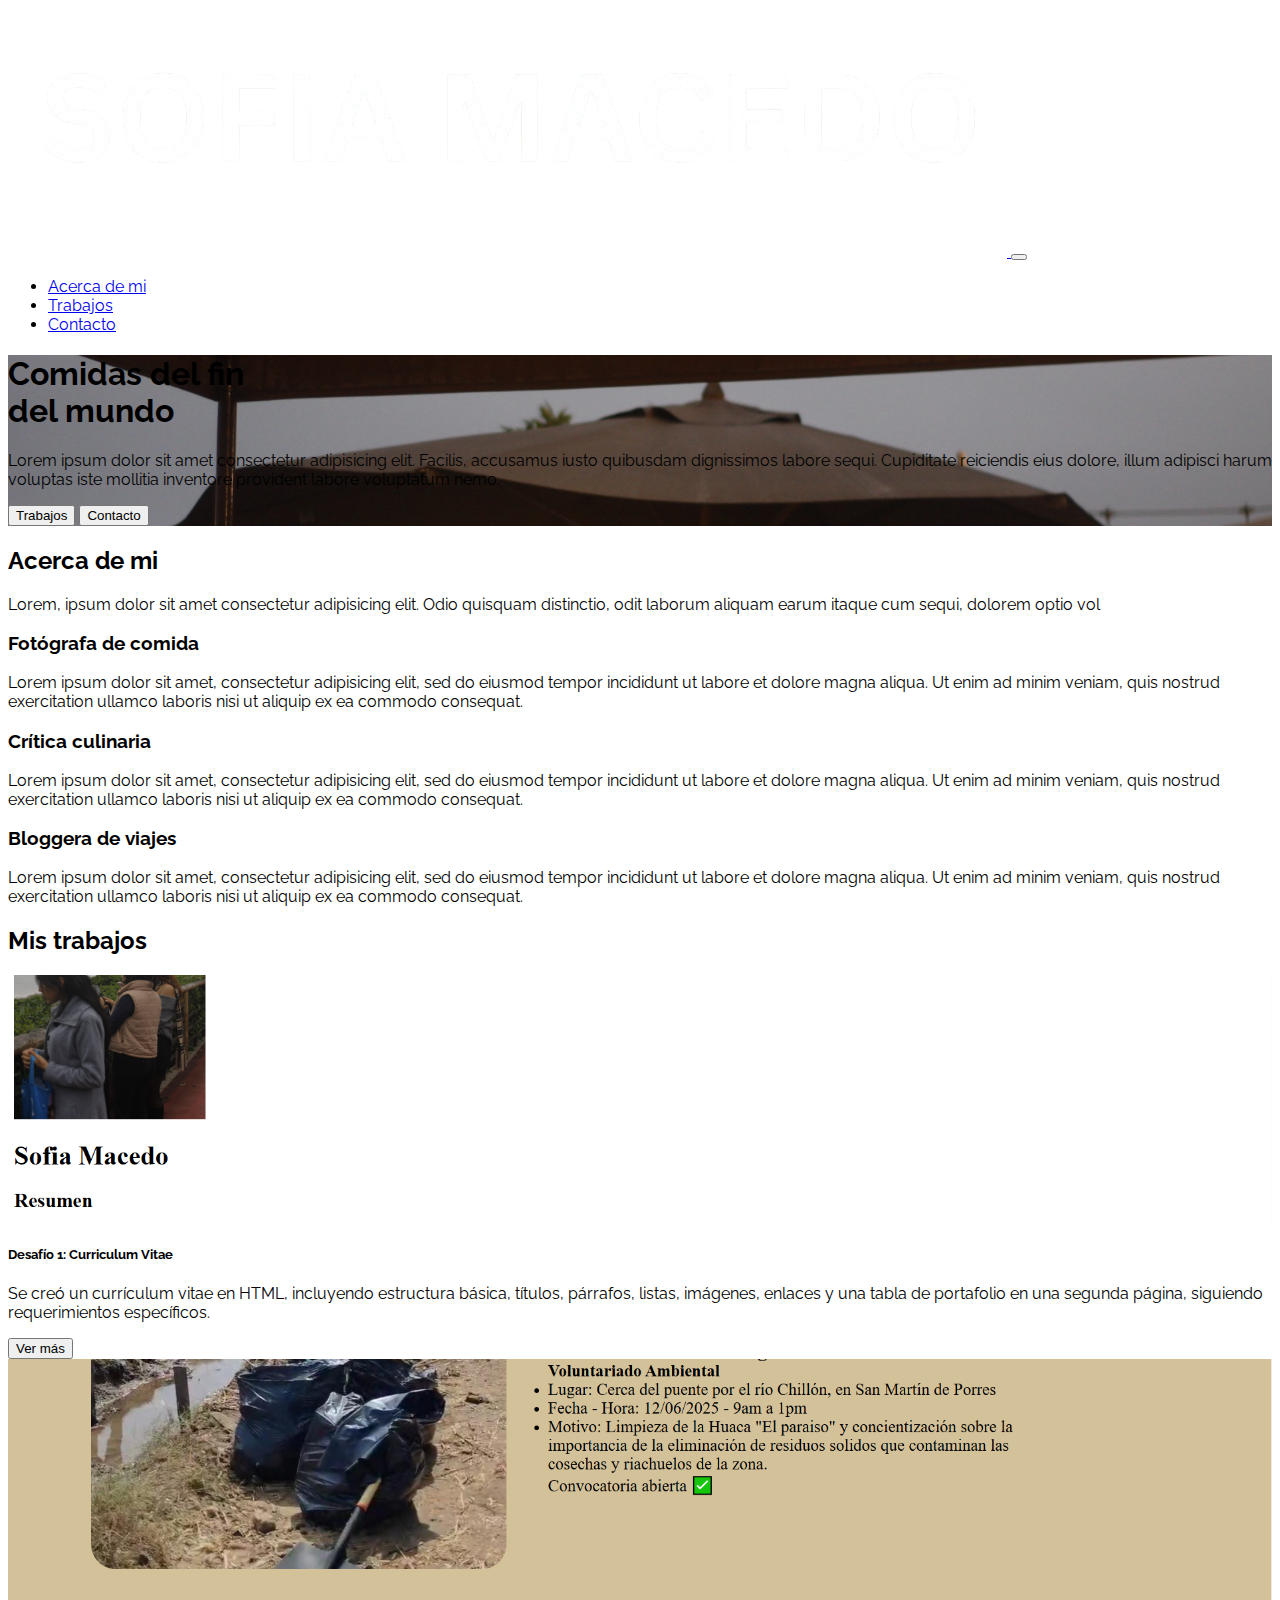
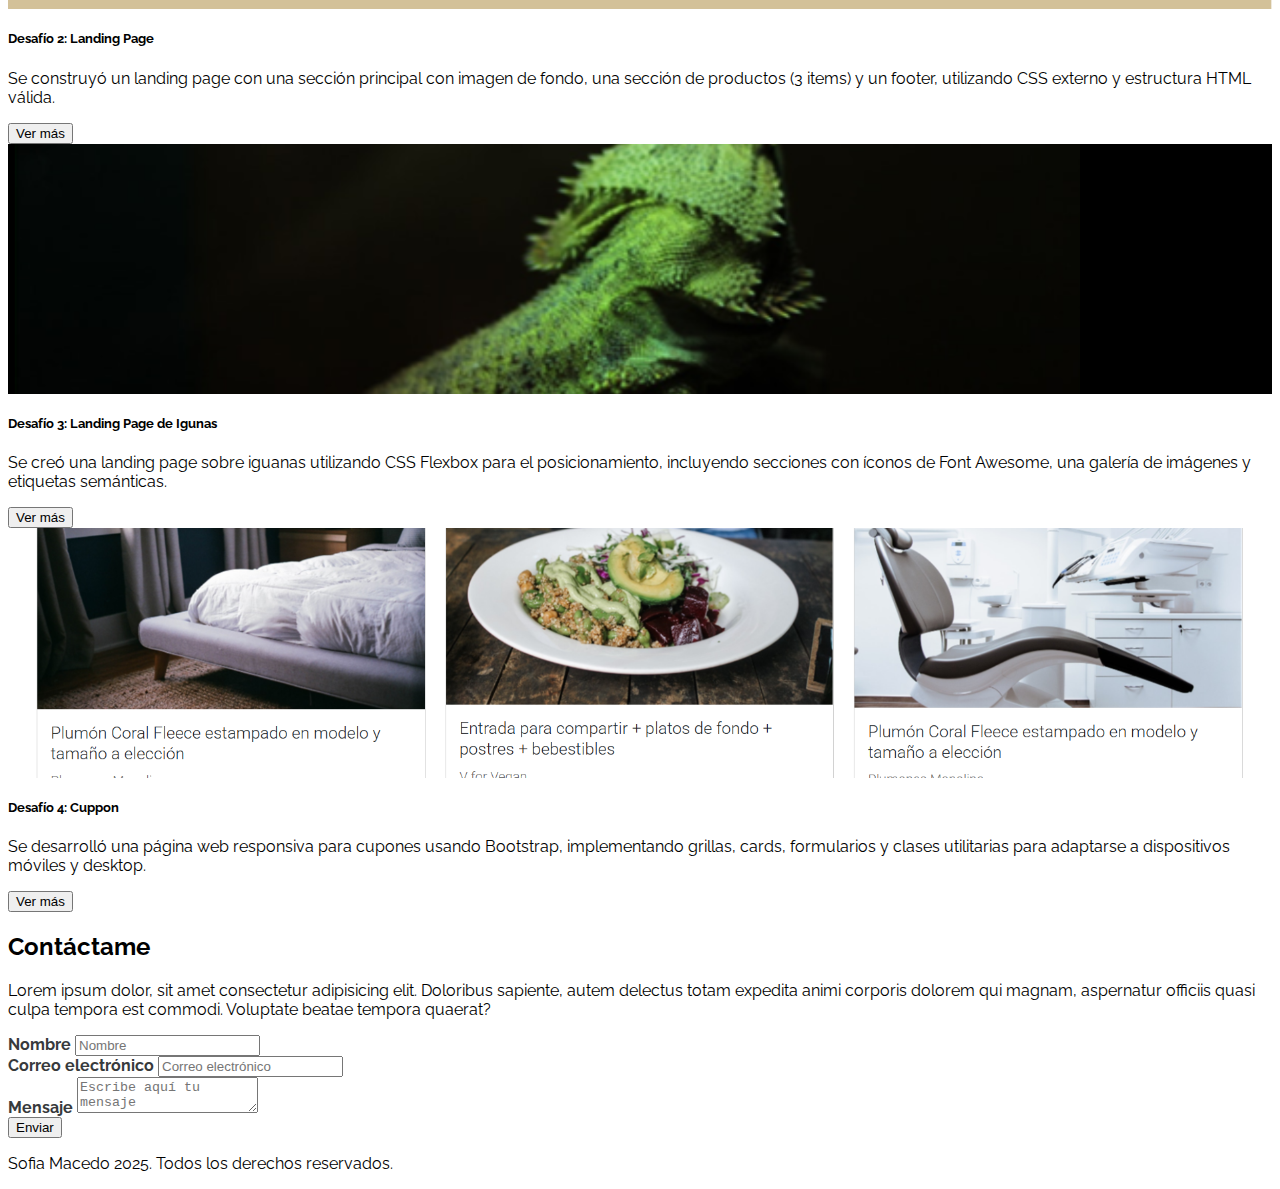
<file: index.html>
<!DOCTYPE html>
<html lang="en">

<head>
    <meta charset="UTF-8">
    <meta http-equiv="X-UA-Compatible" content="IE=edge">
    <meta name="viewport" content="width=device-width, initial-scale=1.0">
    <link rel="preconnect" href="https://fonts.googleapis.com">
    <link rel="preconnect" href="https://fonts.gstatic.com" crossorigin>
    <link href="https://fonts.googleapis.com/css2?family=Raleway:wght@400;700&display=swap" rel="stylesheet">
    <link href="https://cdn.jsdelivr.net/npm/bootstrap@5.1.3/dist/css/bootstrap.min.css" rel="stylesheet"
        integrity="sha384-1BmE4kWBq78iYhFldvKuhfTAU6auU8tT94WrHftjDbrCEXSU1oBoqyl2QvZ6jIW3" crossorigin="anonymous">
    <title>Sofia Macedo</title>
    <link rel="stylesheet" href="https://cdnjs.cloudflare.com/ajax/libs/font-awesome/5.9.0/css/all.min.css"
        integrity="sha512-q3eWabyZPc1XTCmF+8/LuE1ozpg5xxn7iO89yfSOd5/oKvyqLngoNGsx8jq92Y8eXJ/IRxQbEC+FGSYxtk2oiw=="
        crossorigin="anonymous" referrerpolicy="no-referrer" />
    <link rel="stylesheet" href="assets/css/estilos.css">
</head>

<body>
    <nav class="navbar navbar-expand-lg navbar-dark bg-dark fixed-top">
        <div class="container">
            <a class="navbar-brand" href="#">
                <img src="assets/img/logo.png" class="img-fluid">
            </a>
            <button class="navbar-toggler" type="button" data-bs-toggle="collapse"
                aria-controls="navbarSupportedContent" aria-expanded="false" aria-label="Toggle navigation">
                <span class="navbar-toggler-icon"></span>
            </button>
            <div class="collapse navbar-collapse" id="navbarSupportedContent">
                <ul class="navbar-nav ms-auto mb-2 mb-lg-0 fs-5">
                    <li class="nav-item">
                        <a class="nav-link" href="#">Acerca de mi</a>
                    </li>
                    <li class="nav-item">
                        <a class="nav-link" href="#">Trabajos</a>
                    </li>
                    <li class="nav-item">
                        <a class="nav-link" href="#">Contacto</a>
                    </li>

                </ul>

            </div>
        </div>
    </nav>

    <header id="Hero-Section" class="text-light text-end py-5 mt-5">
        <div class="container">
            <div class="ms-auto col-12 col-md-7 ">
                <h1 class="display-1 fw-bold my-5">
                    Comidas del fin <br> del mundo
                </h1>
                <p class="my-5">
                    Lorem ipsum dolor sit amet consectetur adipisicing elit. Facilis, accusamus iusto quibusdam
                    dignissimos labore sequi. Cupiditate reiciendis eius dolore, illum adipisci harum voluptas iste
                    mollitia inventore provident labore voluptatum nemo.
                </p>
                <div class="mb-5 pb-5">
                    <button class="btn btn-lg btn-outline-info text-light me-4">Trabajos</button>
                    <button class="btn btn-lg btn-info text-light">Contacto</button>
                </div>
            </div>
        </div>
    </header>


    <section id="Acerca-de-mi" class="container text-center my-5">


        <h2 class="display-3 fw-bold my-4">Acerca de mi</h2>

        <p class="my-4">
            Lorem, ipsum dolor sit amet consectetur adipisicing elit. Odio quisquam distinctio, odit laborum aliquam
            earum itaque cum sequi, dolorem optio vol
        </p>


        <div class="row">
            <div class="col-12 col-md-4">
                <i class="fas fa-camera fa-3x my-3"></i>
                <h3 class="my-3 fw-bold">Fotógrafa de comida</h3>
                <p class="my-3">
                    Lorem ipsum dolor sit amet, consectetur adipisicing elit, sed do
                    eiusmod tempor incididunt ut labore et dolore magna aliqua. Ut enim
                    ad minim veniam, quis nostrud exercitation ullamco laboris nisi ut
                    aliquip ex ea commodo consequat.
                </p>
            </div>
            <div class="col-12 col-md-4">
                <i class="fas fa-bullhorn fa-3x my-3"></i>
                <h3 class="my-3 fw-bold">Crítica culinaria</h3>
                <p class="my-3">
                    Lorem ipsum dolor sit amet, consectetur adipisicing elit, sed do
                    eiusmod tempor incididunt ut labore et dolore magna aliqua. Ut enim
                    ad minim veniam, quis nostrud exercitation ullamco laboris nisi ut
                    aliquip ex ea commodo consequat.
                </p>
            </div>
            <div class="col-12 col-md-4">
                <i class="far fa-map fa-3x my-3"></i>
                <h3 class="my-3 fw-bold">Bloggera de viajes</h3>
                <p class="my-3">
                    Lorem ipsum dolor sit amet, consectetur adipisicing elit, sed do
                    eiusmod tempor incididunt ut labore et dolore magna aliqua. Ut enim
                    ad minim veniam, quis nostrud exercitation ullamco laboris nisi ut
                    aliquip ex ea commodo consequat.
                </p>
            </div>
        </div>
    </section>


    <section id="Mis-trabajos" class="my-5 p-5 bg-info">

        <h2 class="display-4 fw-bold text-center text-light mb-3">Mis trabajos</h2>

        <div class="row">
            <div class="col-12 col-sm-4 py-2">
                <div class="card">
                    <div class="image-top" style="background-image: url(assets/img/card-1.png)"></div>
                    <div class="card-body">
                        <h5 class="card-title fw-bold">Desafío 1: Curriculum Vitae</h5>
                        <p class="card-text">
                            Se creó un currículum vitae en HTML, incluyendo estructura básica, títulos, párrafos, 
                            listas, imágenes, enlaces y una tabla de portafolio en una segunda página, siguiendo 
                            requerimientos específicos.
                        </p>

                        <a href="#">
                            <button type="button" class="btn btn-outline-info">
                                Ver más
                            </button>
                        </a>
                    </div>
                </div>
            </div>
            <div class="col-12 col-sm-4 py-2">
                <div class="card">
                    <div class="image-top" style="background-image: url(assets/img/card-2.png)"></div>
                    <div class="card-body">
                        <h5 class="card-title fw-bold">Desafío 2: Landing Page</h5>
                        <p class="card-text">
                            Se construyó un landing page con una sección principal con imagen de fondo, una 
                            sección de productos (3 items) y un footer, utilizando CSS externo y estructura HTML válida.
                        </p>
                        <button type="button" class="btn btn-outline-info">
                            Ver más
                        </button>
                    </div>
                </div>
            </div>
            <div class="col-12 col-sm-4 py-2">
                <div class="card">
                    <div class="image-top" style="background-image: url(assets/img/card-3.png)"></div>
                    <div class="card-body">
                        <h5 class="card-title fw-bold">Desafío 3: Landing Page de Igunas</h5>
                        <p class="card-text">
                            Se creó una landing page sobre iguanas utilizando CSS Flexbox para el posicionamiento, 
                            incluyendo secciones con íconos de Font Awesome, una galería de imágenes y etiquetas semánticas.
                        </p>
                        <button type="button" class="btn btn-outline-info">
                            Ver más
                        </button>
                    </div>
                </div>
            </div>

            <div class="col-12 col-sm-4 py-2">
                <div class="card">
                    <div class="image-top" style="background-image: url(assets/img/card-4.png)"></div>
                    <div class="card-body">
                        <h5 class="card-title fw-bold">Desafío 4: Cuppon</h5>
                        <p class="card-text">
                            Se desarrolló una página web responsiva para cupones usando Bootstrap, implementando 
                            grillas, cards, formularios y clases utilitarias para adaptarse a dispositivos móviles y desktop.
                        </p>
                        <button type="button" class="btn btn-outline-info">
                            Ver más
                        </button>
                    </div>
                </div>
            </div>
        </div>

    </section>



    <section id="Contacto" class="container my-5">

        <h2 class="display-4 fw-bold text-center my-4">Contáctame</h2>

        <p class="text-center my-4 d-none d-md-block">Lorem ipsum dolor, sit amet consectetur adipisicing elit.
            Doloribus
            sapiente, autem delectus totam expedita
            animi corporis dolorem qui magnam, aspernatur officiis quasi culpa tempora est commodi. Voluptate beatae
            tempora quaerat?</p>

        <form>


            <div class="form-group mb-4">
                <label class="mb-2">Nombre</label>
                <input class="form-control" placeholder="Nombre">
            </div>

            <div class="form-group mb-4">
                <label class="mb-2">Correo electrónico</label>
                <input class="form-control" placeholder="Correo electrónico" />
            </div>


            <div class="form-group">
                <label class="mb-2">Mensaje</label>
                <textarea class="form-control" placeholder="Escribe aquí tu mensaje"></textarea>
            </div>

            <div class="my-3 text-end">
                <button class="btn btn-info text-light">Enviar</button>
            </div>



        </form>

    </section>



    <footer class="bg-dark text-center text-light p-4">
        <p class="mb-0">Sofia Macedo 2025. Todos los derechos reservados.</p>
    </footer>


    <script src="https://cdn.jsdelivr.net/npm/bootstrap@5.1.3/dist/js/bootstrap.bundle.min.js"
        integrity="sha384-ka7Sk0Gln4gmtz2MlQnikT1wXgYsOg+OMhuP+IlRH9sENBO0LRn5q+8nbTov4+1p"
        crossorigin="anonymous"></script>
</body>

</html>
</file>
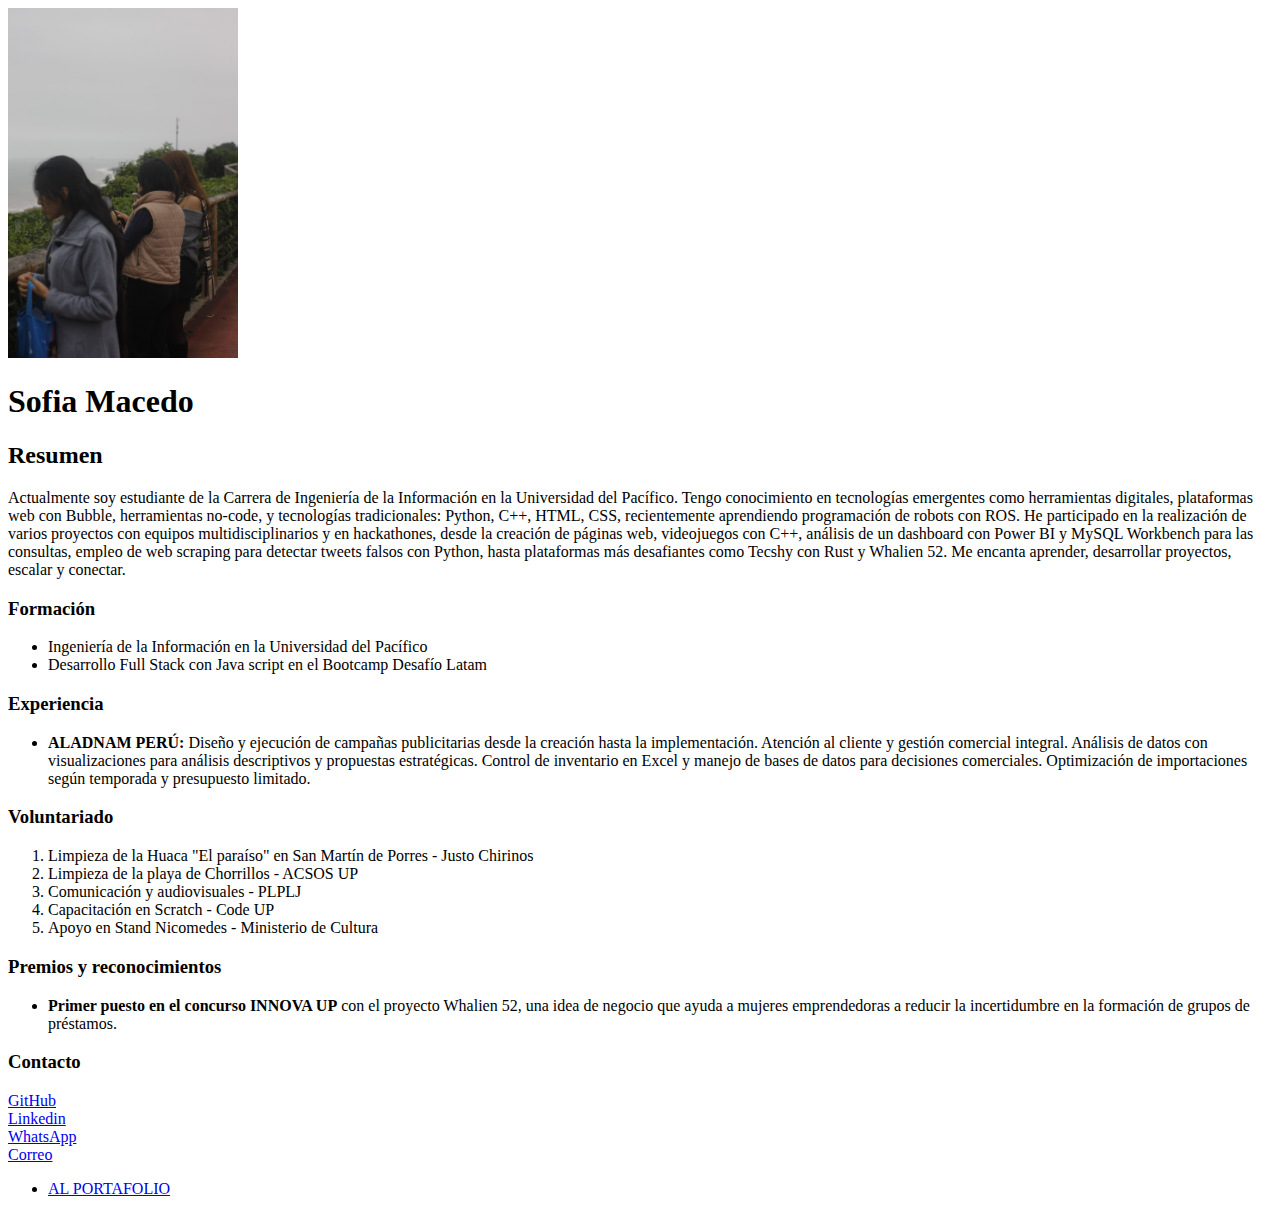
<file: 1.CurriculumVitae/index.html>
<!DOCTYPE html>
<html lang="en">
<head>
    <meta charset="UTF-8">
    <meta name="viewport" content="width=device-width, initial-scale=1.0">
    <title>CurriculumVitae</title>
</head>
<body>
    <header>

    </header>

    <main>
        <img src="./img/img1.jfif" alt="FotoPersonal" width="230" height="350">
        <h1>Sofia Macedo</h1>
        <h2>Resumen</h2>
        <p>
           Actualmente soy estudiante de la Carrera de Ingeniería de la Información en la Universidad del Pacífico. 
           Tengo conocimiento en tecnologías emergentes como herramientas digitales, plataformas web con Bubble, 
           herramientas no-code, y tecnologías tradicionales: Python, C++, HTML, CSS, recientemente aprendiendo programación 
           de robots con ROS. He participado en la realización de varios proyectos con equipos multidisciplinarios y en hackathones, 
           desde la creación de páginas web, videojuegos con C++, análisis de un dashboard con Power BI y MySQL Workbench para las 
           consultas, empleo de web scraping para detectar tweets falsos con Python, hasta plataformas 
           más desafiantes como Tecshy con Rust y Whalien 52. Me encanta aprender, desarrollar proyectos, escalar y conectar.
        </p>
        <h3>Formación</h3>
        <ul>
            <li>Ingeniería de la Información en la Universidad del Pacífico</li>
            <li>Desarrollo Full Stack con Java script en el Bootcamp Desafío Latam</li>
        </ul>
        <h3>Experiencia</h3>
        <ul>
            <li>
                <strong>ALADNAM PERÚ:</strong>
                Diseño y ejecución de campañas publicitarias desde 
                la creación hasta la implementación. Atención al cliente y gestión comercial integral. Análisis de datos con visualizaciones para análisis descriptivos y propuestas estratégicas. Control de inventario en Excel y manejo de bases de datos para decisiones comerciales. Optimización de importaciones según temporada y presupuesto limitado.
            </li>
        </ul>
        <h3>Voluntariado</h3>
        <ol>
            <li>Limpieza de la Huaca "El paraíso" en San Martín de Porres - Justo Chirinos</li>
            <li>Limpieza de la playa de Chorrillos - ACSOS UP</li>
            <li>Comunicación y audiovisuales - PLPLJ</li>
            <li>Capacitación en Scratch - Code UP</li>
            <li>Apoyo en Stand Nicomedes - Ministerio de Cultura</li>
        </ol>
        <h3>Premios y reconocimientos</h3>
        <ul>
            <li>
                <strong>Primer puesto en el concurso INNOVA UP</strong>
                con el proyecto Whalien 52, una idea de negocio que ayuda a mujeres emprendedoras a reducir la incertidumbre en la formación de grupos de préstamos.
            </li>
        </ul>
    </main>

    <footer>
        <h3>Contacto</h3>
        <nav>
            <li><a href="https://github.com/">GitHub</a></li>
            <li><a href="https://www.linkedin.com/in/araceli-sofia-m-30b84b222/">Linkedin</a></li>
            <li><a href="https://WhatsApp.com">WhatsApp</a></li>
            <li><a href="https://gmail.com">Correo</a></li>
        </nav>

        <nav>
            <ul>
                <li><a href="./portafolio.html">AL PORTAFOLIO</a></li>
            </ul>
        </nav>
    </footer>
</body>
</html>
</file>
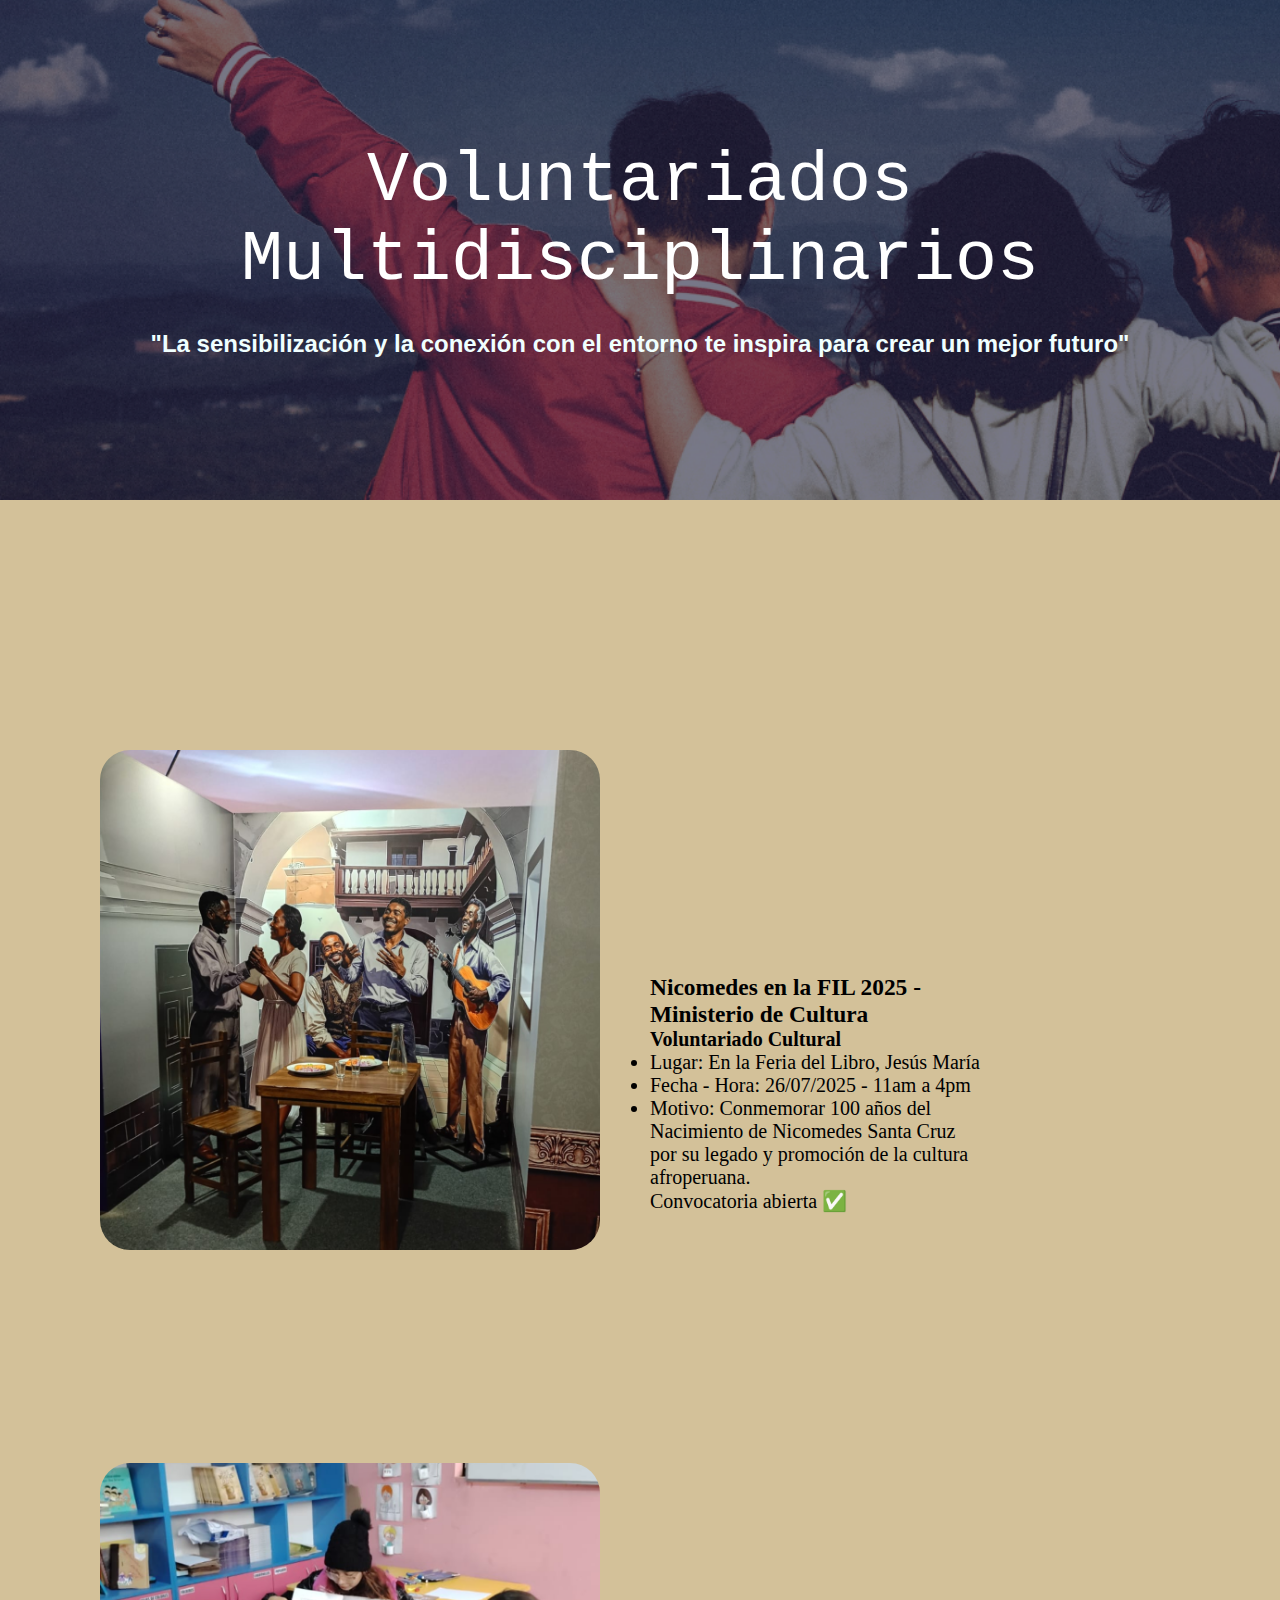
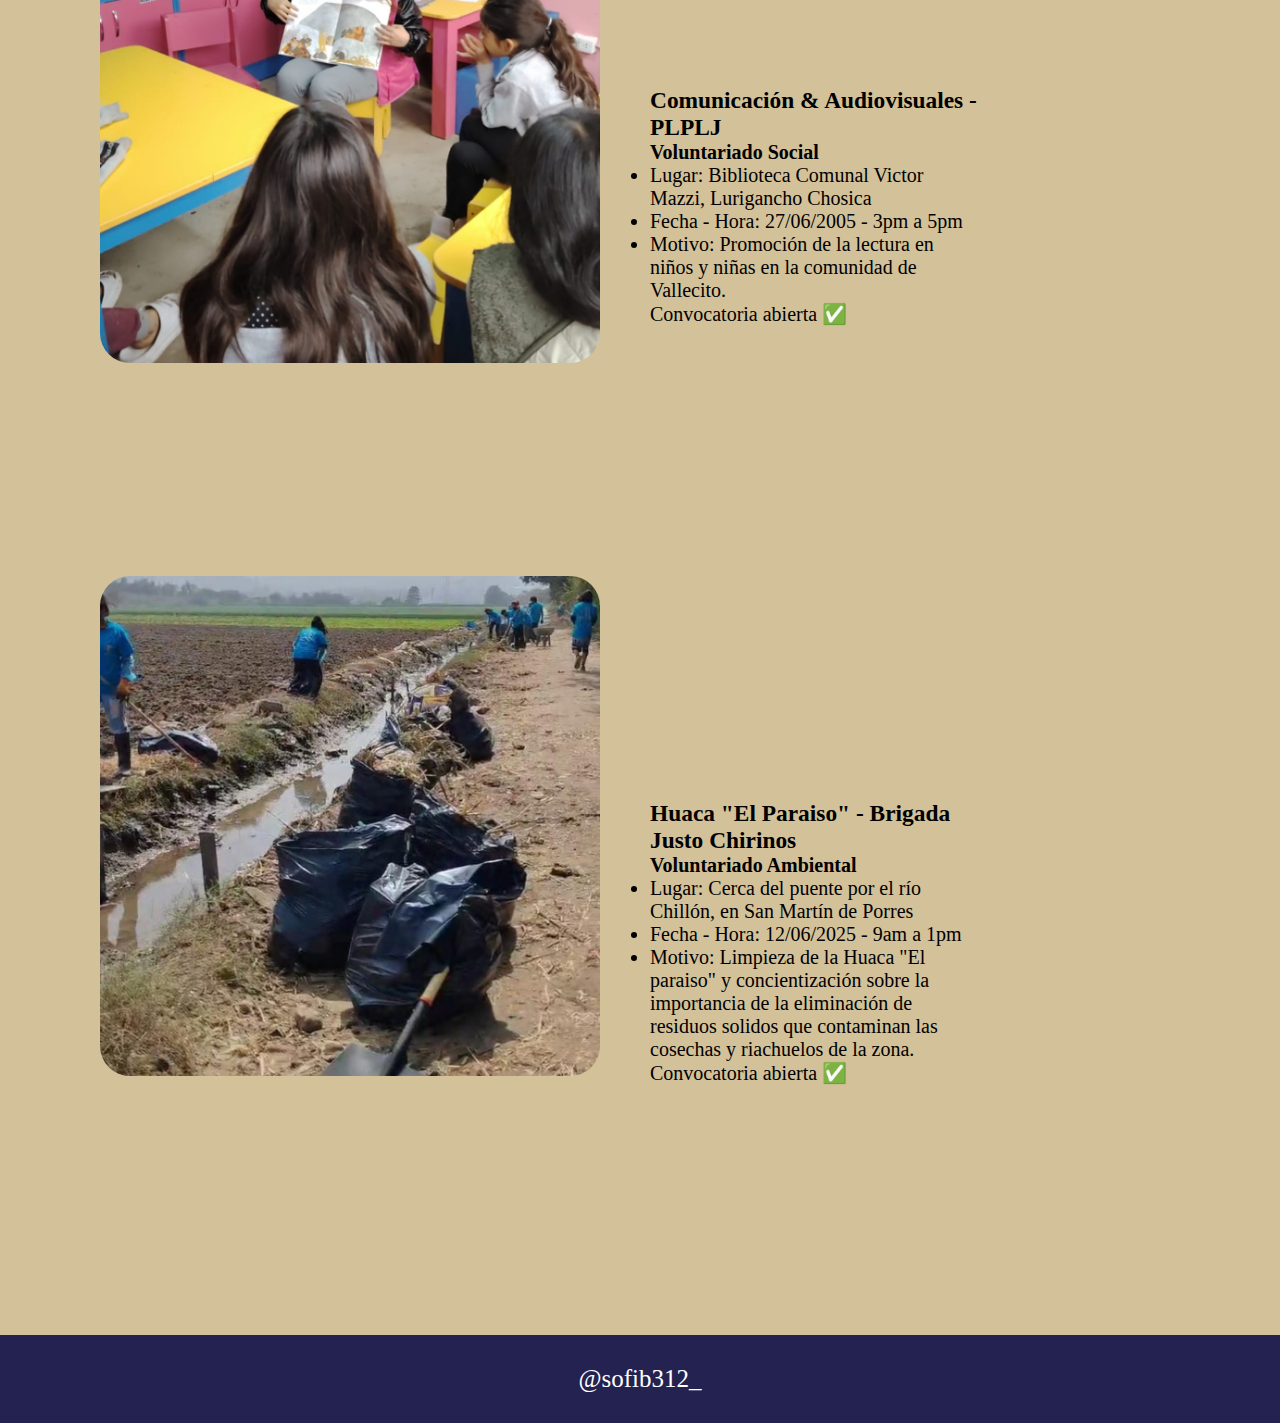
<file: 2. LandingPage/index.html>
<!DOCTYPE html>
<html lang="en">
<head>
    <meta charset="UTF-8">
    <meta name="viewport" content="width=device-width, initial-scale=1.0">
    <title>LandingPage</title>
    <link rel="stylesheet" href="./assets/css/index.css">
</head>

<body id="body-img">
    <header class="claseHeader"> <!---cabeza-->
        <div>
            <h1 class="tituloPrincipal">Voluntariados Multidisciplinarios</h1>
            <h2 class="subtitulo">"La sensibilización y la conexión con el entorno te inspira para crear un mejor futuro"</h2>
        </div>
    </header>

    <main> <!---cuerpo-->
        <div>

            <section>
                <div>
                    <img src="./assets/img/img1.png" alt="MinCultura"
                    weight="300" height="200" class="img1">
                </div>
                
                <div class="texto">
                    <h3><strong>Nicomedes en la FIL 2025 - Ministerio de Cultura</strong></h3>
                    <p> <strong>Voluntariado Cultural</strong></p>
                            <li>Lugar: En la Feria del Libro, Jesús María</li>
                            <li>Fecha - Hora: 26/07/2025 - 11am a 4pm</li>
                            <li>Motivo: Conmemorar 100 años del Nacimiento de Nicomedes
                                Santa Cruz por su legado y promoción de la cultura afroperuana.
                            </li>
                        <p>Convocatoria abierta ✅</p>
                </div>
            </section>
        </div>


        <div>
            <section>
                <div>
                    <img src="./assets/img/img2.png" alt="PLPLJ"
                    weight="300" height="200" class="img2">
                </div>
                
                <div class="texto">
                    <ul>
                        <h3><strong>Comunicación & Audiovisuales - PLPLJ</strong></h3>
                        <p> <strong>Voluntariado Social</strong></p>
                            <li>Lugar: Biblioteca Comunal Victor Mazzi, Lurigancho Chosica</li>
                            <li>Fecha - Hora: 27/06/2005 - 3pm a 5pm</li>
                            <li>Motivo: Promoción de la lectura en niños y niñas
                                en la comunidad de Vallecito.
                            </li>
                        <p>Convocatoria abierta ✅</p>
                    </ul> 
                </div>
            </section>
        </div>

        <div>
            <section>
            <div class="img">
                <img src="./assets/img/img3.png" alt="JustoChirinos"
                weight="200" height="200" class="img3">
            </div>
            
            <div class="texto">
                    <h3>Huaca "El Paraiso" - Brigada Justo Chirinos</h3>
                    <ul>
                        <p> <strong>Voluntariado Ambiental</strong></p>
                        <li>Lugar: Cerca del puente por el río Chillón, 
                            en San Martín de Porres</li>
                        <li>Fecha - Hora: 12/06/2025 - 9am a 1pm</li>
                        <li>Motivo: Limpieza de la Huaca "El paraiso" y 
                            concientización sobre la importancia de la
                            eliminación de residuos solidos que contaminan 
                            las cosechas y riachuelos de la zona.
                        </li>
                        <p>Convocatoria abierta ✅</p>
                    </ul>   
                </section>
            </div>
        </div>

    </main>

    <footer> <!---pie de página-->
        <p class="ins"><a target="_blank" href="https://www.instagram.com/sofib312_/">@sofib312_</a></p>
    </footer>
</body>

</html>
</file>
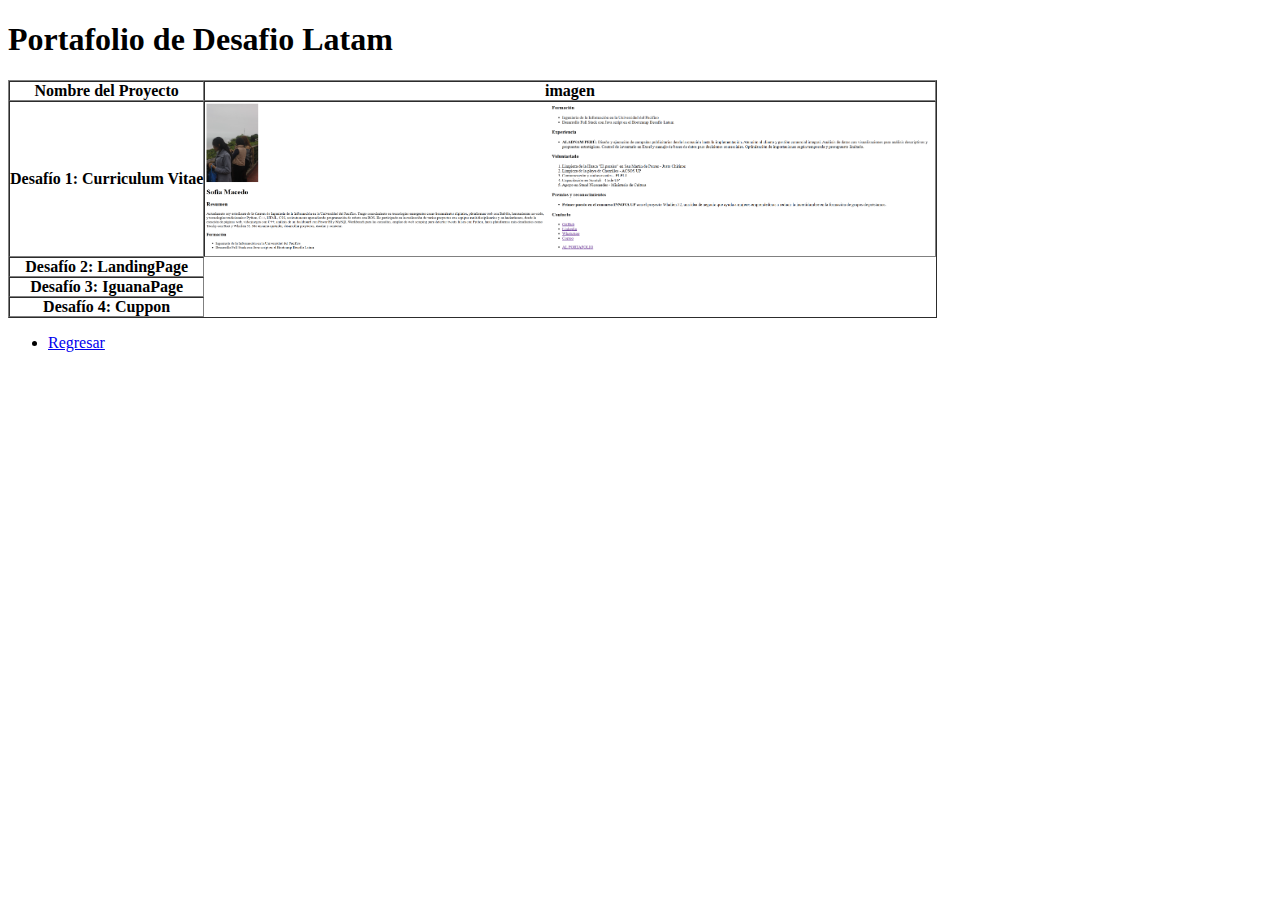
<file: 1.CurriculumVitae/portafolio.html>
<!DOCTYPE html>
<html lang="en">
<head>
    <meta charset="UTF-8">
    <meta name="viewport" content="width=device-width, initial-scale=1.0">
    <title>Portafolio</title>
</head>
<body>
    <header>

    </header>

    <main>
        <section>
            <h1>Portafolio de Desafio Latam</h1>
            <table border="1" cellpadding="!0" cellspacing="0">
                <thead>
                    <tr>
                        <th>Nombre del Proyecto</th>
                        <th>imagen</th>
                    </tr>
                </thead>

                <tbody>
                    <tr>
                        <th>
                            <strong>Desafío 1:</strong>
                            Curriculum Vitae
                        </th>
                        <th>
                            <img src="./img/img2.png" alt="img2" weidht="200" height="150">
                            <img src="./img/img3.png" alt="img3" weidht="200" height="150">
                        </th>
                    </tr>

                    <tr>
                        <th>
                            <strong>Desafío 2:</strong>
                            LandingPage
                        </th>
                    </tr>

                    <tr>
                        <th>
                            <strong>Desafío 3:</strong>
                            IguanaPage
                        </th>
                    </tr>

                    <tr>
                        <th>
                            <strong>Desafío 4:</strong>
                            Cuppon
                        </th>
                    </tr>
                </tbody>
            </table>
        </section>

        <nav>
            <ul>
                <li> <a href="./index.html">Regresar</a></li>
            </ul>
        </nav>
    </main>
  
    <footer>

    </footer>
</body>
</html>
</file>
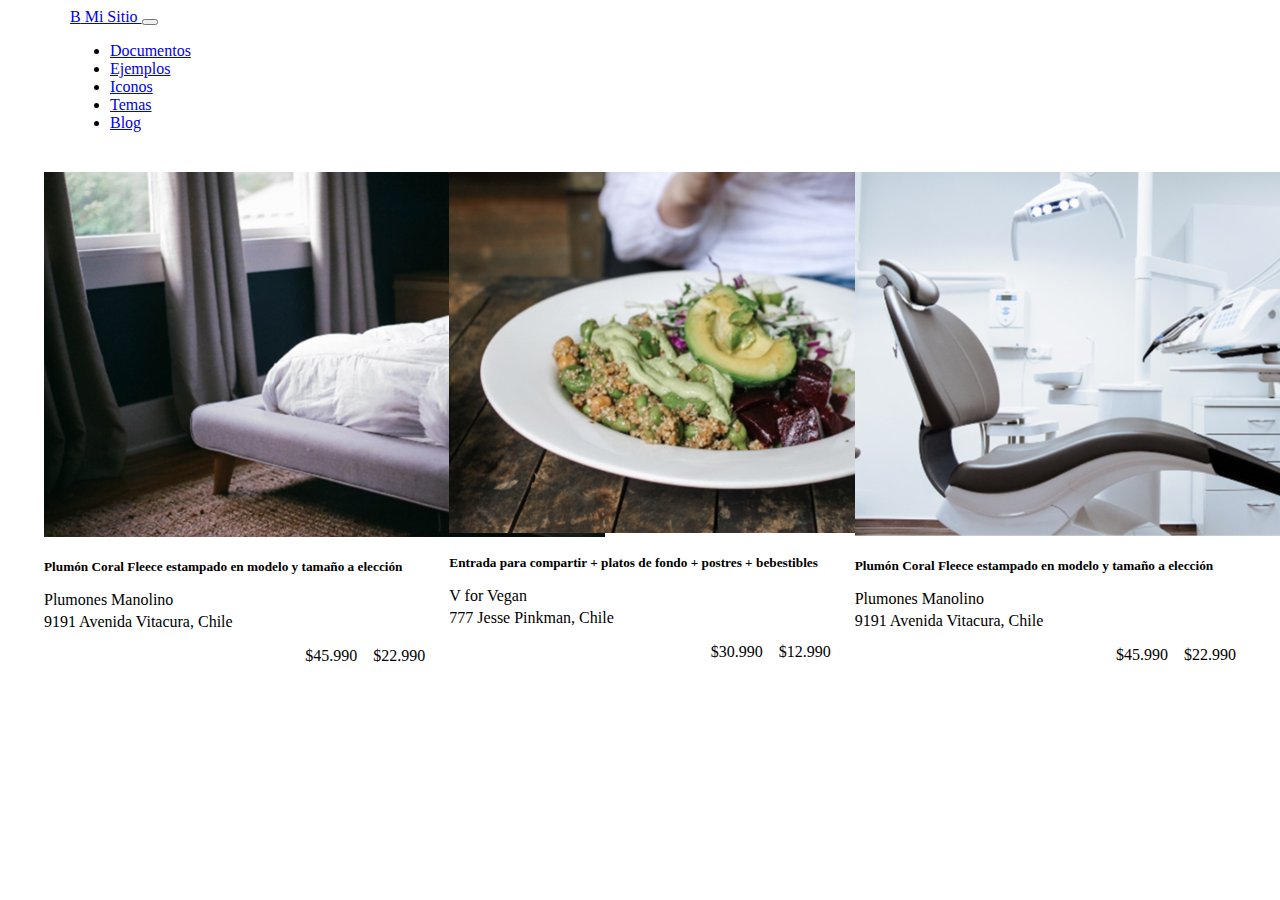
<file: 4.Cuppon/prueba1.htm>
<!DOCTYPE html>
<html lang="es">
<head>
    <meta charset="UTF-8">
    <meta name="viewport" content="width=device-width, initial-scale=1.0">
    <link href="https://cdn.jsdelivr.net/npm/bootstrap@5.3.7/dist/css/bootstrap.min.css" rel="stylesheet" integrity="sha384-LN+7fdVzj6u52u30Kp6M/trliBMCMKTyK833zpbD+pXdCLuTusPj697FH4R/5mcr" crossorigin="anonymous">
    <link rel="stylesheet" href="./bp-ac/css/bootstrap-grid.min.css">
    <link rel="stylesheet" href="./bp-ac/js/bootstrap.bundle.min.js">
    <title>prueba1</title>
</head>
<body>
    <nav class="navbar navbar-expand-lg custom-navbar" href="./bp-ac/css/bootstrap-grid.min.css">
        <div class="container">
            <!-- Logo/Brand -->
            <a class="navbar-brand" href="#">
                <span class="logo-icon">B</span>
                Mi Sitio
            </a>

            <!-- Botón hamburguesa para móvil -->
            <button class="navbar-toggler" type="button" data-bs-toggle="collapse" data-bs-target="#navbarNav" aria-controls="navbarNav" aria-expanded="false" aria-label="Toggle navigation">
                <span class="navbar-toggler-icon"></span>
            </button>

            <!-- Menú de navegación -->
            <div class="collapse navbar-collapse" id="navbarNav">
                <ul class="navbar-nav ms-auto">
                    <li class="nav-item">
                        <a class="nav-link" href="#documentos">Documentos</a>
                    </li>
                    <li class="nav-item">
                        <a class="nav-link" href="#ejemplos">Ejemplos</a>
                    </li>
                    <li class="nav-item">
                        <a class="nav-link" href="#iconos">Iconos</a>
                    </li>
                    <li class="nav-item">
                        <a class="nav-link" href="#temas">Temas</a>
                    </li>
                    <li class="nav-item">
                        <a class="nav-link" href="#blog">Blog</a>
                    </li>
                </ul>
            </div>
        </div>
    </nav>
    <div>
    <script src="https://cdn.jsdelivr.net/npm/bootstrap@5.3.7/dist/js/bootstrap.bundle.min.js" integrity="sha384-ndDqU0Gzau9qJ1lfW4pNLlhNTkCfHzAVBReH9diLvGRem5+R9g2FzA8ZGN954O5Q" crossorigin="anonymous"></script>
    </div>

    <div class="row mx-4">
            <div class="container py-4 col-lg-4">
                <div class="card">
                    <div class="imagen_1 d-flex align-items-left">
                        <img class="card-img-top" src="./Imagen_1.png" alt="tuncuri1">
                    </div>
        
                    <div class="card-body">
                        <h5 class="card-title roboto-light lh-sm title-size mb-3">Plumón Coral Fleece estampado en modelo y tamaño a elección</h5>
                        <p class="card-subtitle roboto-light lh-1 mb-1">Plumones Manolino</p>
                        <div class="roboto-light d-flex lh-1 align-items-center mb-3">
                            <i class="fas fa-map-marker-alt fa-xs"></i>
                            <span class="location">9191 Avenida Vitacura, Chile</span>
                        </div>
            
                        <div class="section-price d-flex align-items-center justify-content-end">
                            <span class="price-old roboto-light me-3">$45.990</span>
                            <span class="price-new roboto-medium">$22.990</span>
                        </div>
                    </div>
                </div>
            </div>
    
            <div class="container py-4 col-lg-4">
                <div class="card">
                    <div class="imagen_1 d-flex align-items-left">
                        <img class="card-img-top" src="./Imagen_2.png" alt="tunkuri2">
                    </div>
        
                    <div class="card-body">
                        <h5 class="card-title roboto-light lh-sm title-size mb-3">Entrada para compartir + platos de fondo + postres + bebestibles</h5>
                        <p class="card-subtitle roboto-light lh-1 mb-1">V for Vegan</p>
                        <div class="roboto-light d-flex lh-1 align-items-center mb-3">
                            <i class="fas fa-map-marker-alt fa-xs"></i>
                            <span class="location">777 Jesse Pinkman, Chile</span>
                        </div>
            
                        <div class="section-price d-flex align-items-center justify-content-end">
                            <span class="price-old roboto-light me-3">$30.990 </span>
                            <span class="price-new roboto-medium">$12.990</span>
                        </div>
                    </div>
                </div>
            </div>
    
            <div class="container py-4 col-lg-4">
                <div class="card">
                    <div class="imagen_1 d-flex align-items-left">
                        <img class="card-img-top" src="./Imagen_3.png" alt="tunkuri3">
                    </div>
        
                    <div class="card-body">
                        <h5 class="card-title roboto-light lh-sm title-size mb-3">Plumón Coral Fleece estampado en modelo y tamaño a elección</h5>
                        <p class="card-subtitle roboto-light lh-1 mb-1">Plumones Manolino</p>
                        <div class="roboto-light d-flex lh-1 align-items-center mb-3">
                            <i class="fas fa-map-marker-alt fa-xs"></i>
                            <span class="location">9191 Avenida Vitacura, Chile</span>
                        </div>
            
                        <div class="section-price d-flex align-items-center justify-content-end">
                            <span class="price-old roboto-light me-3">$45.990</span>
                            <span class="price-new roboto-medium">$22.990</span>
                        </div>
                    </div>
                </div>
            </div>
        </div>

</body>
</html>
</file>
<file: assets/css/estilos.css>
body {
  font-family: "Raleway", sans-serif;
}

/* Hero Section */

#Hero-Section {
  background-image: url("../img/bg-hero.jfif");
  background-repeat: no-repeat;
  background-size: cover;
  background-position: left;
}

/* Mis trabajos */

#Mis-trabajos .image-top {
  height: 250px;
  background-repeat: no-repeat;
  background-size: cover;
  background-position: center;
}

/* Contacto */

#Contacto form label {
  font-weight: 700;
  color: #373a3c;
}

@media (max-width: 768px) {
  #Contacto form label {
    font-weight: 400;
  }

  .navbar-brand{
    width: 100px;
  }

}
</file>
<file: 2. LandingPage/assets/css/index.css>
*{
    margin: 0; /* espacio externo de la caja*/
    padding: 0; /* espacio interno de la caja*/
}

#body-img{
    background-color:rgb(211, 193, 153);
}

.claseHeader{
    background-image: url("../img/img4.png");
    background-size: cover; /*cubrir todo el espacio*/
    height: 500px; /*altura del header*/
    align-items: center; /*alinear verticalmente*/
    display: flex; /*mostrar como flexbox*/
    justify-content: center; /*cenntrar horizontalmente*/
    width: 100%; /*ancho del header*/
}

.tituloPrincipal{
    font-family: 'Courier New', Courier, monospace; /* tipo de fuente*/
    font-weight: 500; /* peso de la fuente */
    text-align: center; /* alineación del texto */
    font-size: 70px; /* tamaño de la fuente */
    color: white;
}

.subtitulo{
    text-align: center;
    color:azure;
    font-family: 'Lucida Sans', 'Lucida Sans Regular', 
    'Lucida Grande', 'Lucida Sans Unicode', 
    Geneva, Verdana, sans-serif; /* tipo de fuente*/
    margin-top: 30px;;
}

.img1, .img2, .img3{
    border-radius: 30px; /* bordes redondeados */
    margin-bottom: 20px; /* espacio debajo de la imagen */
    margin-top: 250px; /* espacio encima de la imagen */
    margin-left: 100px; /* espacio a la izquierda de la imagen */
    width: 500px; /* ancho de la imagen */
    height: 500px; /* alto de la imagen */
}

.texto{
    margin-left: 650px;
    margin-top: -300px;
    margin-right: 300px;
    font-size: 20px;
}

.ins{
    background-color: rgba(5, 5, 68, 0.849);
    text-align: center;
    margin-top: 250px;
    padding: 30px;
}

.ins a{
    text-decoration: none;
    color: white;
    font-size: 25px;
}
</file>
